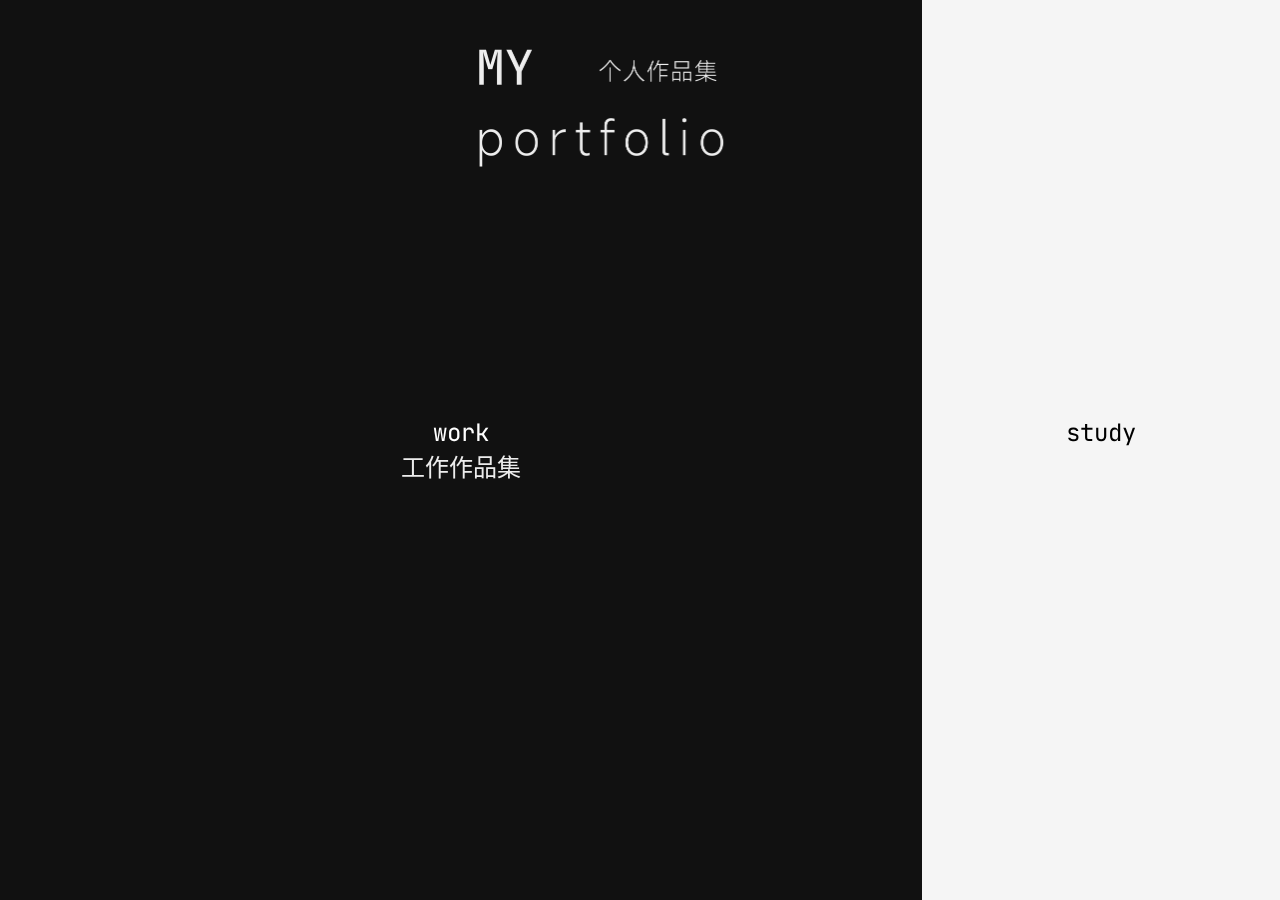
<file: index.html>
<!doctype html>
<html lang="zh-CN">
  <head>
    <link rel="icon" href="favicon.svg" type="svg"/>
    <link rel="stylesheet" href="./css/style2.css" />
    <meta charset="utf-8" />
    <title>MY portifolio作品集</title>
  </head>
  <body>
    <!-- <p>这是我的<a href="https://developer.mozilla.org/zh-CN/docs/Learn/HTML/Introduction_to_HTML/Creating_hyperlinks">参考网站</a></p> -->
    <div class="parentdiv">
      <div class="alltitle">
        <div class="title">    
          <img src="./images/Group 12.png">
        </div>
      </div>
      <div class="allblock">
        <div   class="colorblock" >
          <div id="work">
            <a  class="link" id="touch_work" href="work_design.html" target="_top">work</a>
          </div>
          <div class="wk">工作作品集</div>
        </div>
        <div  class="colorblock2"> 
          <div id="study">
            <a class="link" id="touch_school" href="school_design.html" target="none">study</a>
          </div>
          <div class="st">求学作品集</div>
        </div>
    </div>
  </body>
</html>
</file>
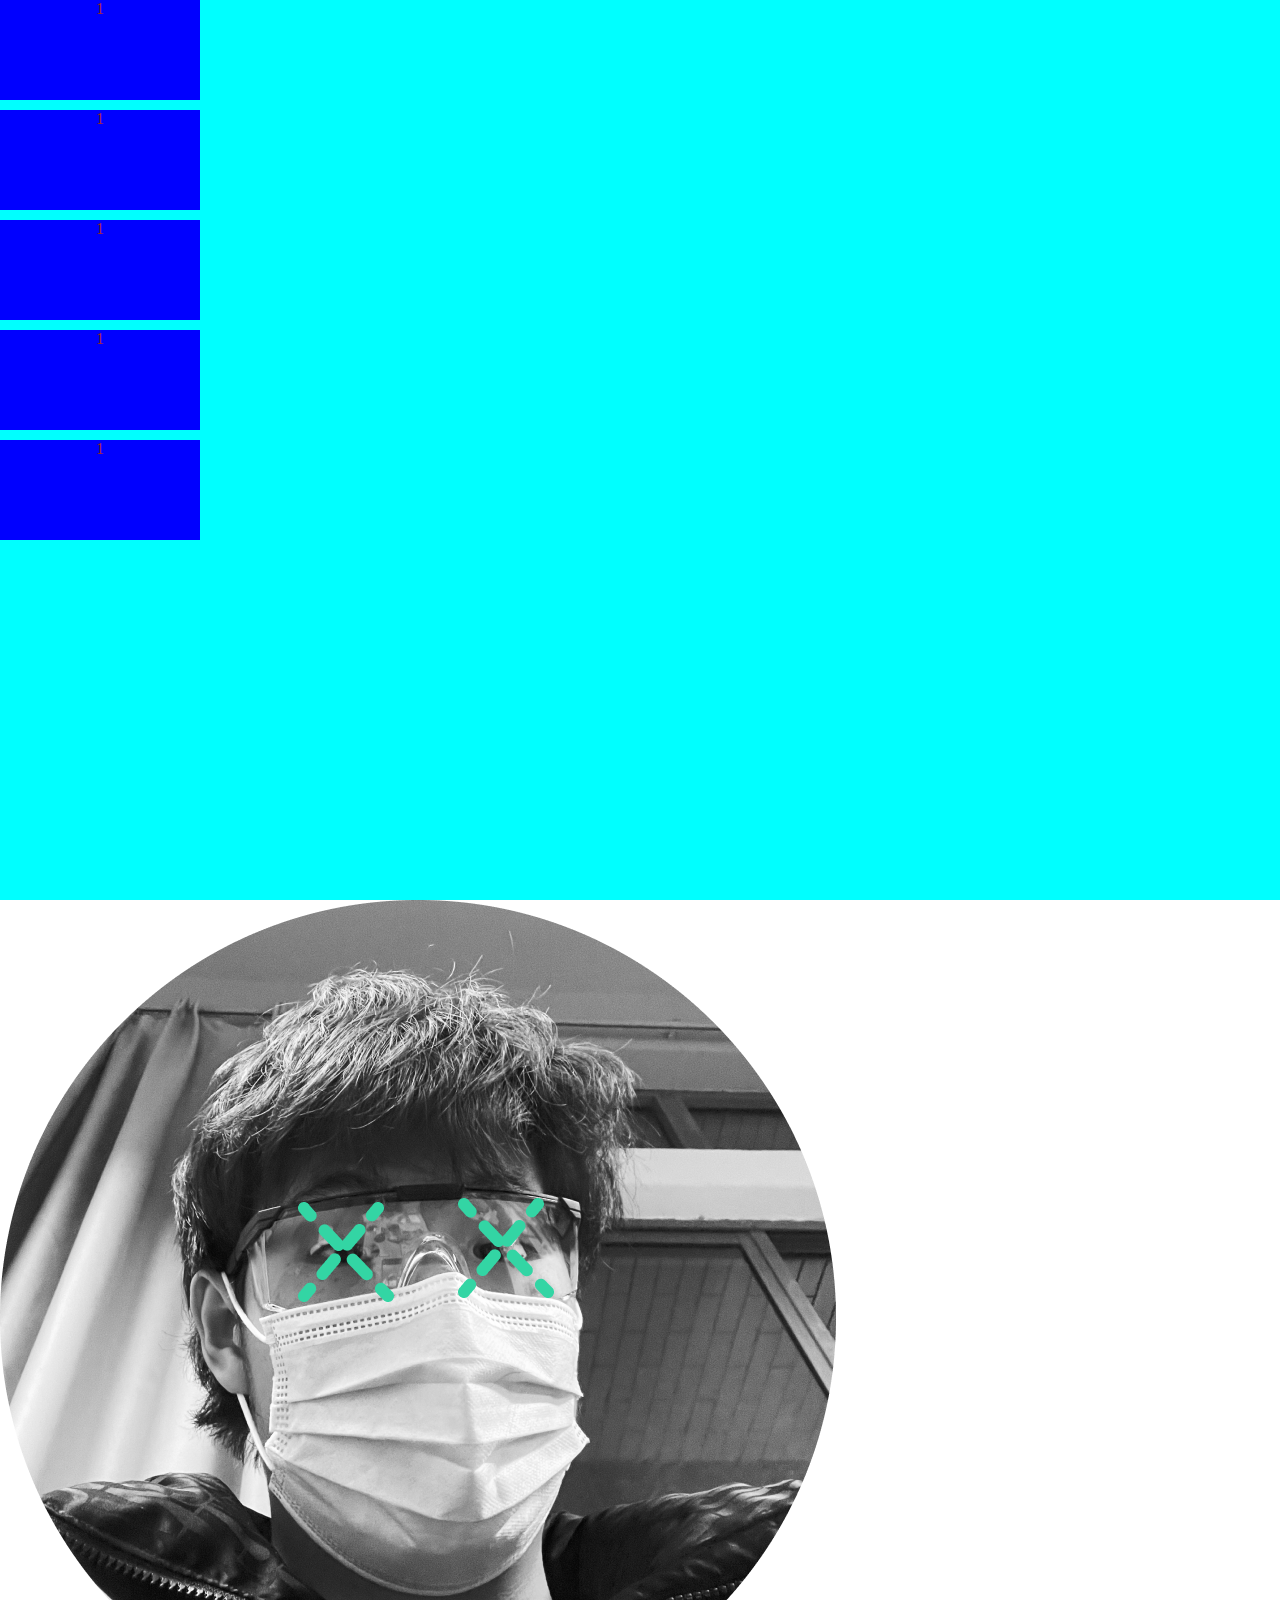
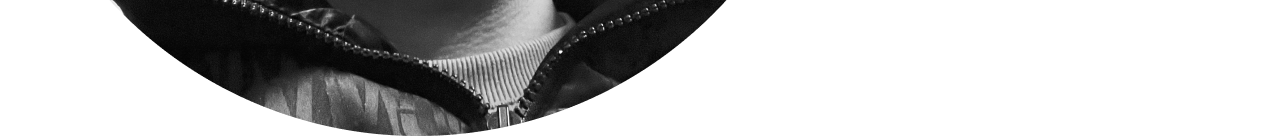
<file: ceshi.html>
<!DOCTYPE html>
<html lang="en">
<head>
    <link rel="stylesheet" href="ceshi.css">
    <meta charset="UTF-8">
    <meta name="viewport" content="width=device-width, initial-scale=1.0">
    <title>Document</title>
</head>
<body>
    <div class="parent">
        <div class="son">1</div>
        <div class="son">1</div>
        <div class="son">1</div>
        <div class="son">1</div>
        <div class="son">1</div>
    </div>
    <div class="img-group">
        <img src="/web_pic/Mask Group.png">
        <div class="img-tip">我是雪豹</div>
    </div>

    
</body>
</html>
</file>
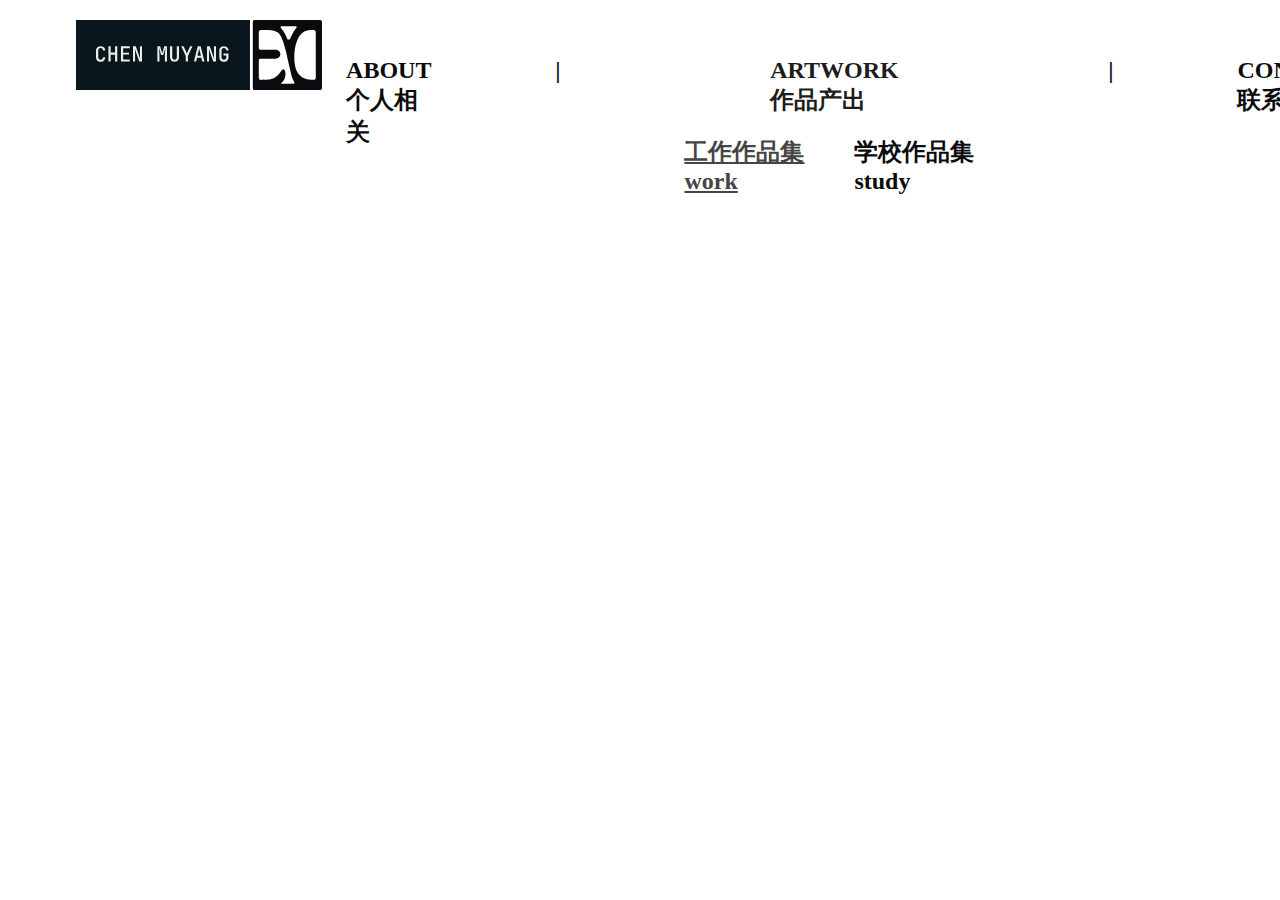
<file: commonheader.html>
<!DOCTYPE html>
<html lang="en">
<head>
    <link rel="icon" href="yang.svg" />
    <link rel="stylesheet" href="header.css" />
    <meta charset="UTF-8">
    <meta name="viewport" content="width=device-width, initial-scale=1.0">
    <title>工作作品集产出</title>
</head>
<body>
    <div id="biaotilan" >
        <div id="logo_mark" >
            <img src="./web_pic/Group 13.svg" alt="logo_mark" height=100% width=100% />

        </div>
        <div id="toplan">  
            <div ><a class="lian bg"  href="personal.html" >ABOUT <br/>个人相关</a></div>
            <div class="jiange" >|</div>
            <div class="jie">
                <div>ARTWORK <br/>作品产出</div>
                <div id="zixiang"> 
                    <a id="workpage" class="alreadyactive bg"  araia-disabled="false">工作作品集<br>work</a>
                    <a id="studypage" class="bg" onclick="toggleActive(this)" href="school_design.html">学校作品集<br>study</a>
                    <script>
                        function toggleActive(element) {
                          element.classList.toggle("active");
                        }
                     </script>
                </div> 
            </div>
            <div class="jiange">|</div>
            <div ><a class="lian bg" href="connect.html">CONNECT <br/>联系方式 </a></div>
        </div>
    </div>
</body>
</file>
<file: css/style2.css>
@import url('https://fonts.googleapis.com/css2?family=Inter:wght@100..900&family=JetBrains+Mono:ital,wght@0,100..800;1,100..800&display=swap');

.parentDiv{
    position: relative;
    width: 100%;
    height: 100%;

}
.alltitle{
    position: absolute;
    color: #F5F5F5;
    left: 37.2%;
    top: 4%;
    z-index: 3;
    mix-blend-mode: difference;
    width: 30%;
    
}

.title{
    
    width: 112%;

    object-fit: contain;

}

.allblock{
    position: absolute;
    z-index: 2;
    display: flex;
    width: 100%;
    height: 100%;
    font-family: 'JetBrains Mono';
    font-size: 24px; 
    font-weight: 400;
    word-wrap: break-word;
    overflow: hidden;
}


.colorblock{
    transition: .8s;
    display: flex;
    flex-direction: column;
    background-color:#111111;
    height: 100%;
    width: 50%;
    justify-content: center;
    align-items: center;
    order: 1;
    flex-shrink: 1;
}

.colorblock2{
    transition: .8s;
    display: flex;
    flex-direction: column;
    width: 50%;
    background-color: #F5F5F5;
    height: 100%;
    flex-shrink: 2;
    align-items: center;
    justify-content: center;
    order: 2;
    }

.colorblock:hover{
    width: 72%;
    flex-shrink: 0;
    flex-grow: 0;
}

.colorblock:hover .wk{
    color: #fcfcfcee;   
}

#touch_work:hover{
   
    text-decoration:underline
}
#touch_school:hover{
   
    text-decoration:underline
}


.colorblock2:hover{
    width: 72%;
    flex-shrink: 0;
    flex-grow: 0;
}

.colorblock2:hover .st{
    color: #171717 
}

#work{
    color: #fcfcfc;
    }

#study{
    color: #171717;

    }

.wk{
    color: #fcfcfc00;
    }

.st{
    color: #17171700;

    }

body{
    background-color: #F5F5F5;
    width: 100%;
    height: 100%;
    margin: 0;

}

#touch_work{
    display: block;
    width: 100%;
    height: 100%;
    color: #ffffff;
    text-decoration:none
}

#touch_school{
    display: block;
    width: 100%;
    height: 100%;
    color: #000000;
    text-decoration:none
}
img {
    height: 72%;
    width: 72%;
  }
</file>
<file: ceshi.css>
.parent{
    width: 100vw;
    height: 100vh;
    display: flex;
    flex-direction: column;
    background-color: aqua;
    gap: 10px;

}
.son{
    width: 200px;
    height: 100px;
    background-color: blue;
    color: brown;
    text-align: center;
    
}
body{
    padding:0;
    margin: 0;
}

.img-group {
    position: relative;
    display: inline-block;
  }
          
  .img-tip {
    position: absolute;
    bottom: 0;
    background: #333;
    color: #fff;
    opacity: 0.6;
    display: none;
  }
          
  .img-group:hover .img-tip {
    display: block;
    width: 100%;
    text-align: center;
  }
</file>
<file: header.css>
.lian{
    width: 100%;
    display: block;
    color: rgb(0, 0, 0);
    font-size: 24px;
    font-family: Inter;
    font-weight: 600;
    word-wrap: break-word;
    text-decoration:none;

}
.jiange{
    color: rgb(17, 16, 16);
    font-size: 24px;
    font-family: MiSans;
    font-weight: 600;
    word-wrap: break-word;
}
.jie{
    width: auto;
    display: flex;
    flex-direction: column;
    color: rgb(33, 28, 28);
    font-size: 24px;
    font-family: Inter;
    font-weight: 600;
    word-wrap: break-word;
    text-decoration:none;
    gap: 20px;
    align-items: center;
}
#zixiang{
    display: inline-flex;
    width: 300px;
    gap: 50px;

}
a.bg{
    color: rgb(11, 11, 11);
    text-decoration: none;

}
a.bg:hover{
    background-color: #0b0b0b;
    color: rgb(240, 236, 236);
    text-decoration: underline;

}

#workpage.alreadyactive {
   
    color: #454545;
    text-decoration: underline;
  }

#zixiang a #studypage.active {
    background-color: #696969;
    color: #fff;
  }
#toplan{
    width: 72%;
    height: 100%; 
    padding-top: 4%; 
    justify-content: flex-start; 
    align-items: flex-start; 
    gap: 14%; 
    display: inline-flex;
    text-decoration: none;
    /* background-color: bisque; */

}
#biaotilan{
    width: 96%;
    display: flex; 
    flex-direction: row;

    position: absolute; 
    left: 4%; 
    align-items: bottom;  
    gap: 2%;

}
#logo_mark{
    width: 20%;
    height: 100%;
    margin: 1% 0% 0% 2%;
    /* background-color: aqua; */


}
body{display: flex;
    flex-direction: column;
    height: 100%; 
    width: 100%;
}
</file>
